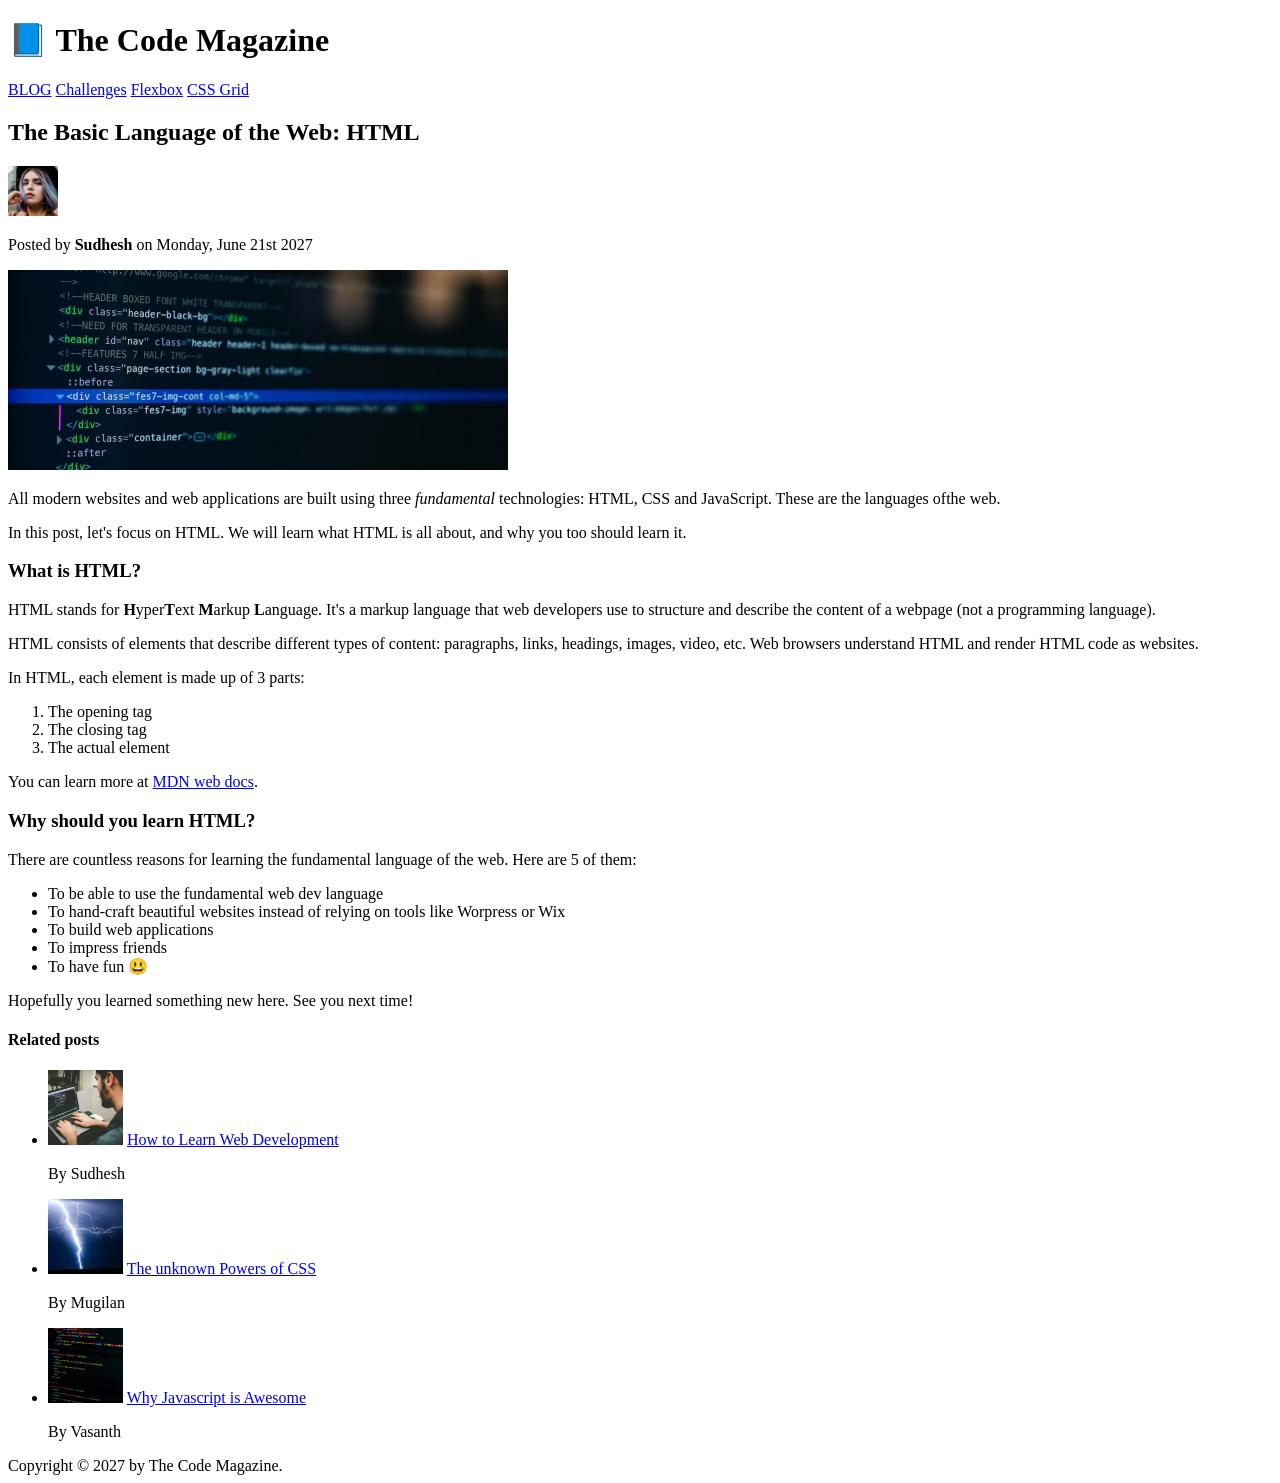
<file: final/02-HTML-Fundamentals/index.html>
<!DOCTYPE html>
<html lang="en">

<head>
    <meta charset="UTF-8" />
    <title>The Basic Language of the Web: HTML</title>
</head>

<body>
    <header>
        <h1>📘 The Code Magazine</h1>

        <nav>
            <a href="blog.html">BLOG</a>
            <a href="#">Challenges</a>
            <a href="#">Flexbox</a>
            <a href="#">CSS Grid</a>
        </nav>
    </header>

    <article>
        <header>
            <h2>The Basic Language of the Web: HTML</h2>

            <img src="img/laura-jones.jpg" alt="Headshot of John" width="50" height="50" />

            <p>Posted by <strong>Sudhesh</strong> on Monday, June 21st 2027</p>

            <img src="img/post-img.jpg" alt="HTML code on a screen" width="500" height="200">
        </header>
        <p>All modern websites and web applications are built using three <em>fundamental</em> technologies: HTML, CSS
            and
            JavaScript. These
            are the languages ofthe web.</p>
        <p>In this post, let's focus on HTML. We will learn what HTML is all about, and why you too should learn it.</p>

        <h3>What is HTML?</h3>

        <p>
            HTML stands for <strong>H</strong>yper<strong>T</strong>ext <strong>M</strong>arkup
            <strong>L</strong>anguage.
            It's a markup language that web developers use to structure and
            describe the
            content of a webpage (not a programming language).
        </p>
        <p>
            HTML consists of elements that describe different types of content: paragraphs, links, headings, images,
            video,
            etc. Web
            browsers understand HTML and render HTML code as websites.
        </p>
        <p>In HTML, each element is made up of 3 parts:</p>
        <ol>
            <li>The opening tag</li>
            <li>The closing tag</li>
            <li>The actual element</li>
        </ol>

        <p>You can learn more at <a href="https://developer.mozilla.org/en-US/docs/Web/HTML" target="_blank">MDN web
                docs</a>.</p>

        <h3>Why should you learn HTML?</h3>
        <p>There are countless reasons for learning the fundamental language of the web. Here are 5 of them:</p>

        <ul>
            <li>To be able to use the fundamental web dev language</li>
            <li>To hand-craft beautiful websites instead of relying on tools like Worpress or Wix</li>
            <li>To build web applications</li>
            <li>To impress friends</li>
            <li>To have fun 😃</li>
        </ul>

        <p>Hopefully you learned something new here. See you next time!</p>
    </article>

    <aside>
        <h4>Related posts</h4>

        <ul>
            <li>
                <img src="img/related-1.jpg" alt="Person Programming" width="75" height="75">
                <a href="#">How to Learn Web Development</a>
                <p>By Sudhesh</p>
            </li>
            <li>
                <img src="img/related-2.jpg" alt="Lightning" width="75" height="75">
                <a href="#">The unknown Powers of CSS</a>
                <p>By Mugilan</p>
            </li>
            <li>
                <img src="img/related-3.jpg" alt="Javascript code on a Screen" width="75" height="75">
                <a href="#">Why Javascript is Awesome</a>
                <p>By Vasanth</p>
            </li>
        </ul>
    </aside>

    <footer>
        Copyright &copy; 2027 by The Code Magazine.
    </footer>

</body>

</html>
</file>
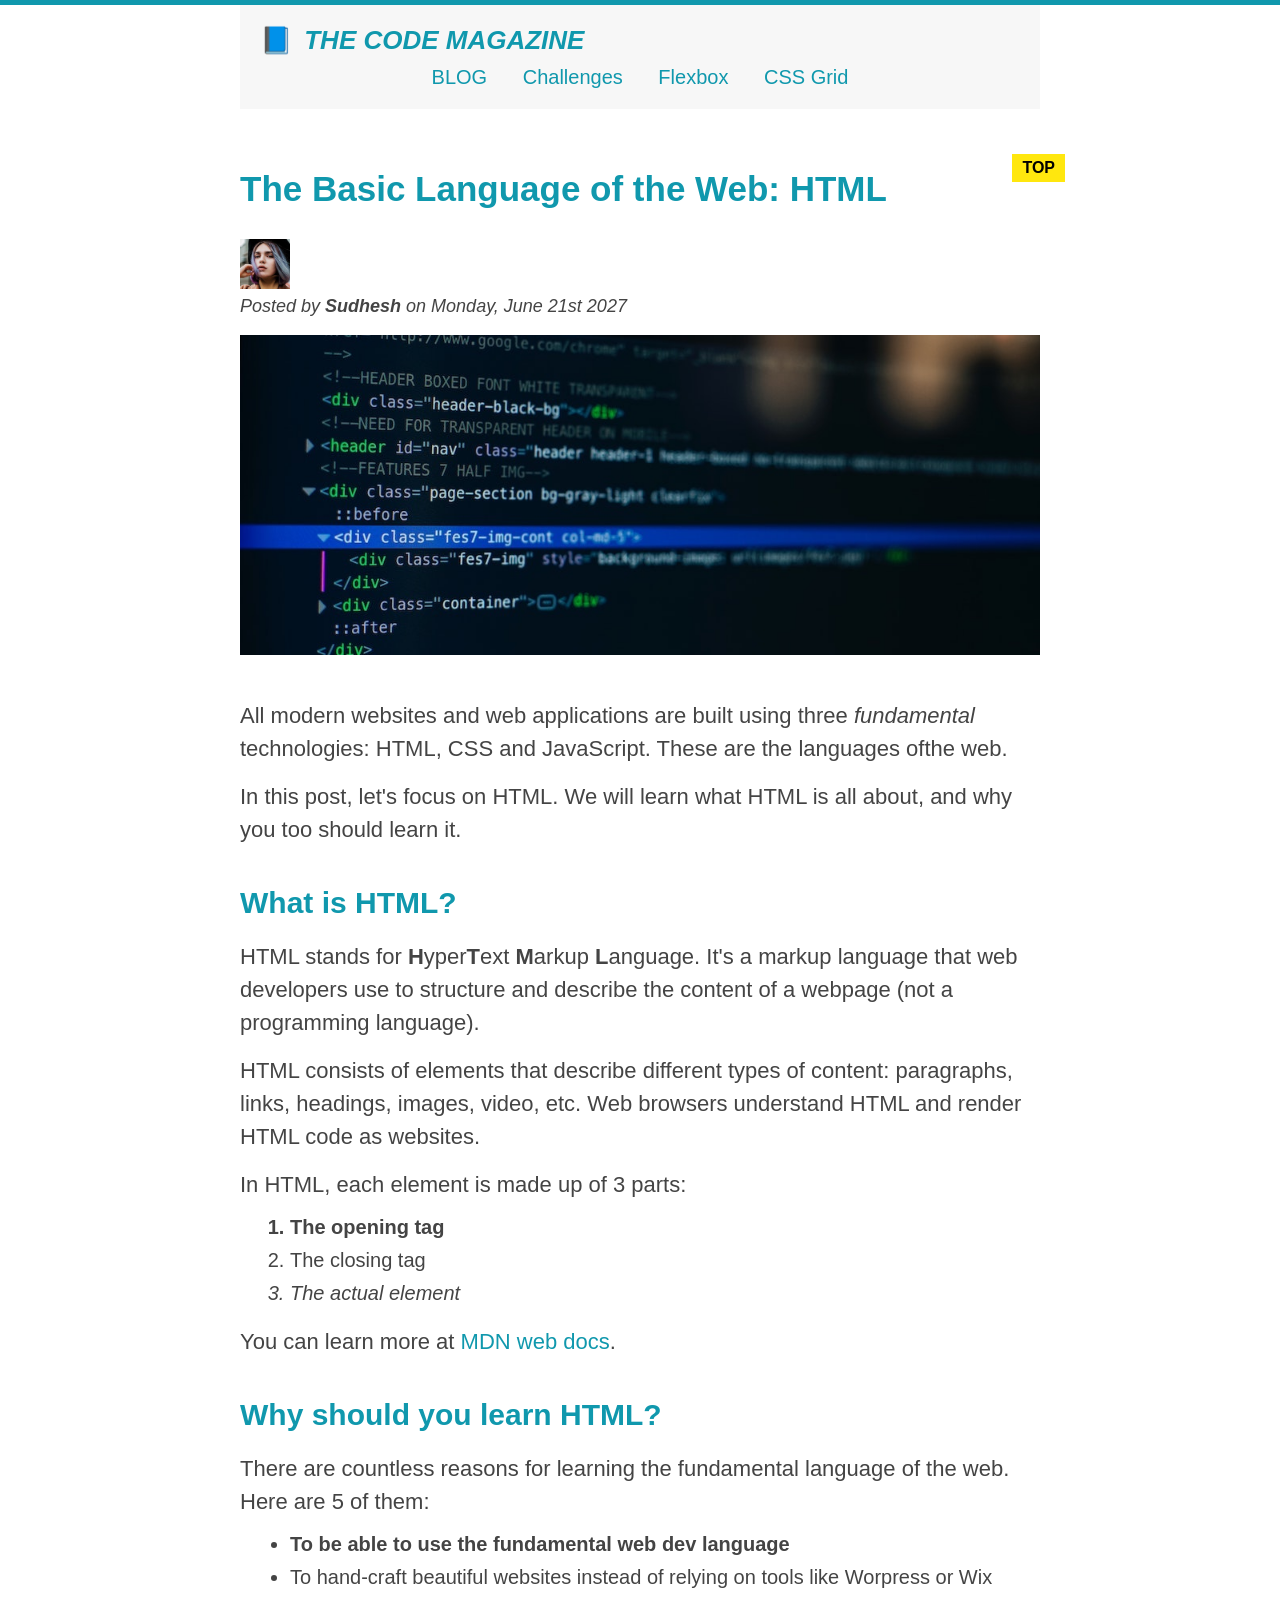
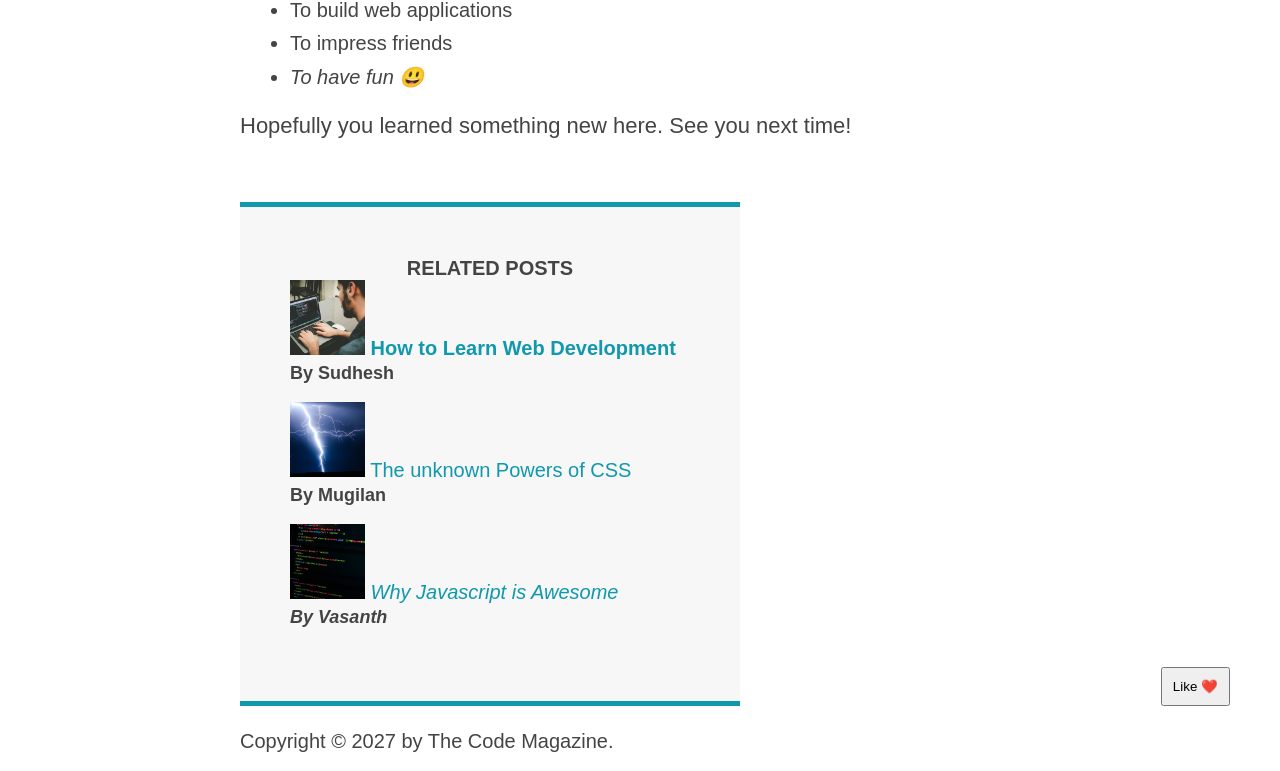
<file: final/03-CSS-Fundamentals/index.html>
<!DOCTYPE html>
<html lang="en">
  <head>
    <meta charset="UTF-8" />
    <title>The Basic Language of the Web: HTML</title>
    <link rel="stylesheet" href="style.css" />
  </head>

  <body>
    <div class="container">
      <header class="main-header">
        <h1>📘 The Code Magazine</h1>
        <nav>
          <a href="blog.html">BLOG</a>
          <a href="#">Challenges</a>
          <a href="#">Flexbox</a>
          <a href="#">CSS Grid</a>
        </nav>
      </header>

      <article>
        <header class="post-header">
          <h2>The Basic Language of the Web: HTML</h2>

          <img
            src="img/laura-jones.jpg"
            alt="Headshot of John"
            width="50"
            height="50"
          />

          <p id="author">
            Posted by <strong>Sudhesh</strong> on Monday, June 21st 2027
          </p>

          <img
            src="img/post-img.jpg"
            alt="HTML code on a screen"
            width="500"
            height="200"
            class="post-image"
          />
          <button>Like ❤️</button>
        </header>

        <p>
          All modern websites and web applications are built using three
          <em>fundamental</em> technologies: HTML, CSS and JavaScript. These are
          the languages ofthe web.
        </p>
        <p>
          In this post, let's focus on HTML. We will learn what HTML is all
          about, and why you too should learn it.
        </p>

        <h3>What is HTML?</h3>
        <p>
          HTML stands for <strong>H</strong>yper<strong>T</strong>ext
          <strong>M</strong>arkup <strong>L</strong>anguage. It's a markup
          language that web developers use to structure and describe the content
          of a webpage (not a programming language).
        </p>
        <p>
          HTML consists of elements that describe different types of content:
          paragraphs, links, headings, images, video, etc. Web browsers
          understand HTML and render HTML code as websites.
        </p>
        <p>In HTML, each element is made up of 3 parts:</p>
        <ol>
          <li>The opening tag</li>
          <li>The closing tag</li>
          <li>The actual element</li>
        </ol>
        <p>
          You can learn more at
          <a
            href="https://developer.mozilla.org/en-US/docs/Web/HTML"
            target="_blank"
            >MDN web docs</a
          >.
        </p>

        <h3>Why should you learn HTML?</h3>
        <p>
          There are countless reasons for learning the fundamental language of
          the web. Here are 5 of them:
        </p>

        <ul>
          <li>To be able to use the fundamental web dev language</li>
          <li>
            To hand-craft beautiful websites instead of relying on tools like
            Worpress or Wix
          </li>
          <li>To build web applications</li>
          <li>To impress friends</li>
          <li>To have fun 😃</li>
        </ul>

        <p>Hopefully you learned something new here. See you next time!</p>
      </article>

      <aside>
        <h4>Related posts</h4>
        <ul class="related">
          <li>
            <img
              src="img/related-1.jpg"
              alt="Person Programming"
              width="75"
              height="75"
            />
            <a href="#">How to Learn Web Development</a>
            <p class="related-author">By Sudhesh</p>
          </li>
          <li>
            <img
              src="img/related-2.jpg"
              alt="Lightning"
              width="75"
              height="75"
            />
            <a href="#">The unknown Powers of CSS</a>
            <p class="related-author">By Mugilan</p>
          </li>
          <li>
            <img
              src="img/related-3.jpg"
              alt="Javascript code on a Screen"
              width="75"
              height="75"
            />
            <a href="#">Why Javascript is Awesome</a>
            <p class="related-author">By Vasanth</p>
          </li>
        </ul>
      </aside>

      <footer>
        <p id="copyright" class="copyright text">
          Copyright &copy; 2027 by The Code Magazine.
        </p>
      </footer>
    </div>
  </body>
</html>
</file>
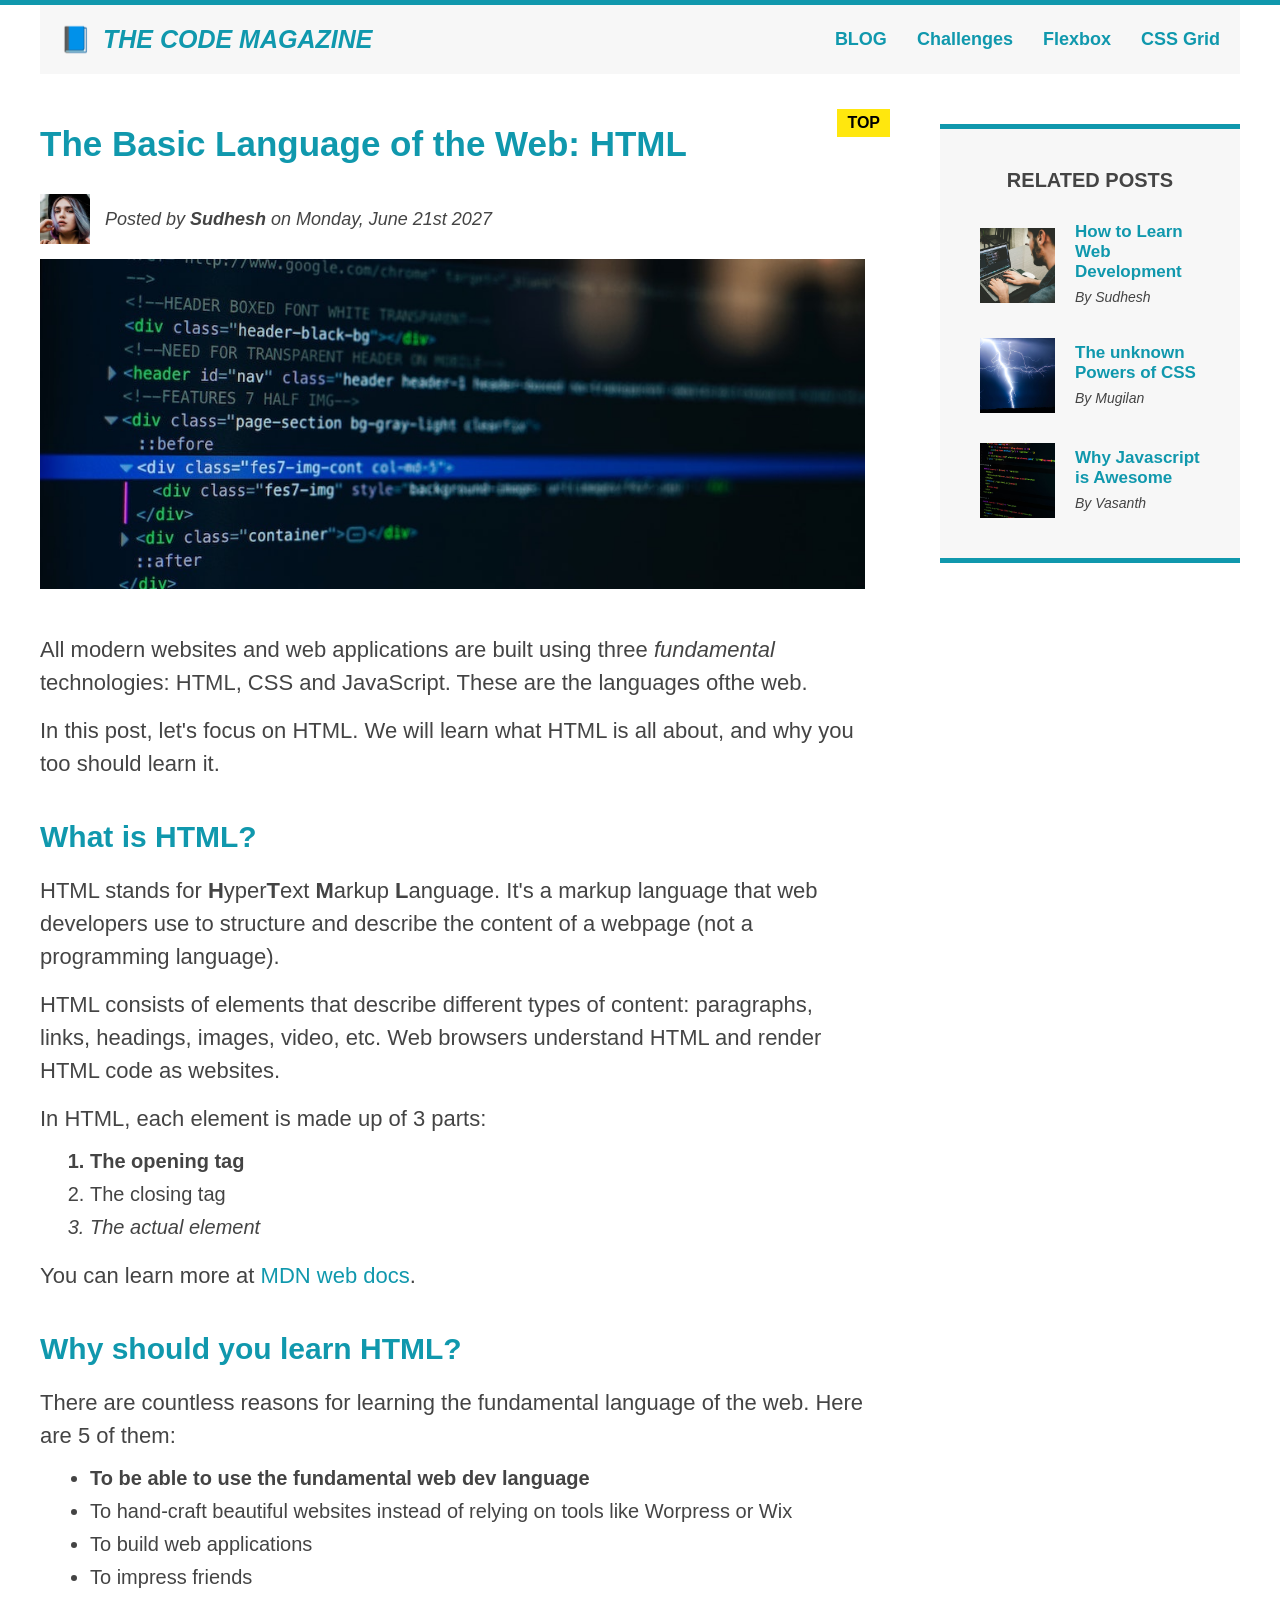
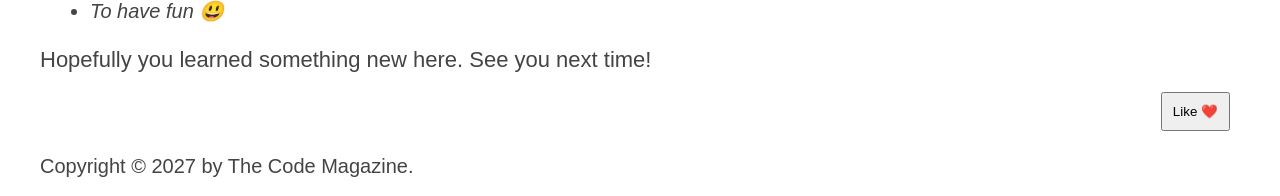
<file: final/04-CSS-Layouts/index.html>
<!DOCTYPE html>
<html lang="en">

<head>
  <meta charset="UTF-8" />
  <title>[TEST] The Basic Language of the Web: HTML</title>
  <link rel="stylesheet" href="style.css" />
</head>

<body>
  <div class="container">
    <header class="main-header clearfix">
      <h1>📘 The Code Magazine</h1>
      <nav>
        <a href="blog.html">BLOG</a>
        <a href="#">Challenges</a>
        <a href="flexbox.html">Flexbox</a>
        <a href="css-grid.html">CSS Grid</a>
      </nav>
      <!-- <div class="clear"></div> -->
    </header>
    <div class="row">
      <article>
        <header class="post-header">
          <h2>The Basic Language of the Web: HTML</h2>
          <div class="author-box">
            <img src="img/laura-jones.jpg" alt="Headshot of John" width="50" height="50" class="author-img" />
            <p id="author" class="author">
              Posted by <strong>Sudhesh</strong> on Monday, June 21st 2027
            </p>
          </div>
          <img src="img/post-img.jpg" alt="HTML code on a screen" width="500" height="200" class="post-image" />
          <button>Like ❤️</button>
        </header>

        <p>
          All modern websites and web applications are built using three
          <em>fundamental</em> technologies: HTML, CSS and JavaScript. These are
          the languages ofthe web.
        </p>
        <p>
          In this post, let's focus on HTML. We will learn what HTML is all
          about, and why you too should learn it.
        </p>

        <h3>What is HTML?</h3>
        <p>
          HTML stands for <strong>H</strong>yper<strong>T</strong>ext
          <strong>M</strong>arkup <strong>L</strong>anguage. It's a markup
          language that web developers use to structure and describe the content
          of a webpage (not a programming language).
        </p>
        <p>
          HTML consists of elements that describe different types of content:
          paragraphs, links, headings, images, video, etc. Web browsers
          understand HTML and render HTML code as websites.
        </p>
        <p>In HTML, each element is made up of 3 parts:</p>
        <ol>
          <li>The opening tag</li>
          <li>The closing tag</li>
          <li>The actual element</li>
        </ol>
        <p>
          You can learn more at
          <a href="https://developer.mozilla.org/en-US/docs/Web/HTML" target="_blank">MDN web docs</a>.
        </p>

        <h3>Why should you learn HTML?</h3>
        <p>
          There are countless reasons for learning the fundamental language of
          the web. Here are 5 of them:
        </p>

        <ul>
          <li>To be able to use the fundamental web dev language</li>
          <li>
            To hand-craft beautiful websites instead of relying on tools like
            Worpress or Wix
          </li>
          <li>To build web applications</li>
          <li>To impress friends</li>
          <li>To have fun 😃</li>
        </ul>

        <p>Hopefully you learned something new here. See you next time!</p>
      </article>

      <aside>
        <h4>Related posts</h4>
        <ul class="related">
          <li class="related-post">
            <img src="img/related-1.jpg" alt="Person Programming" width="75" height="75" />
            <div>
              <a href="#" class="related-link">How to Learn Web Development</a>
              <p class="related-author">By Sudhesh</p>
            </div>
          </li>
          <li class="related-post">
            <img src="img/related-2.jpg" alt="Lightning" width="75" height="75" />
            <div>
              <a href="#" class="related-link">The unknown Powers of CSS</a>
              <p class="related-author">By Mugilan</p>
            </div>
          </li>
          <li class="related-post">
            <img src="img/related-3.jpg" alt="Javascript code on a Screen" width="75" height="75" />
            <div>
              <a href="#" class="related-link">Why Javascript is Awesome</a>
              <p class="related-author">By Vasanth</p>
            </div>
          </li>
        </ul>
      </aside>
    </div>
    <footer>
      <p id="copyright" class="copyright text">
        Copyright &copy; 2027 by The Code Magazine.
      </p>
    </footer>
  </div>
</body>

</html>
</file>
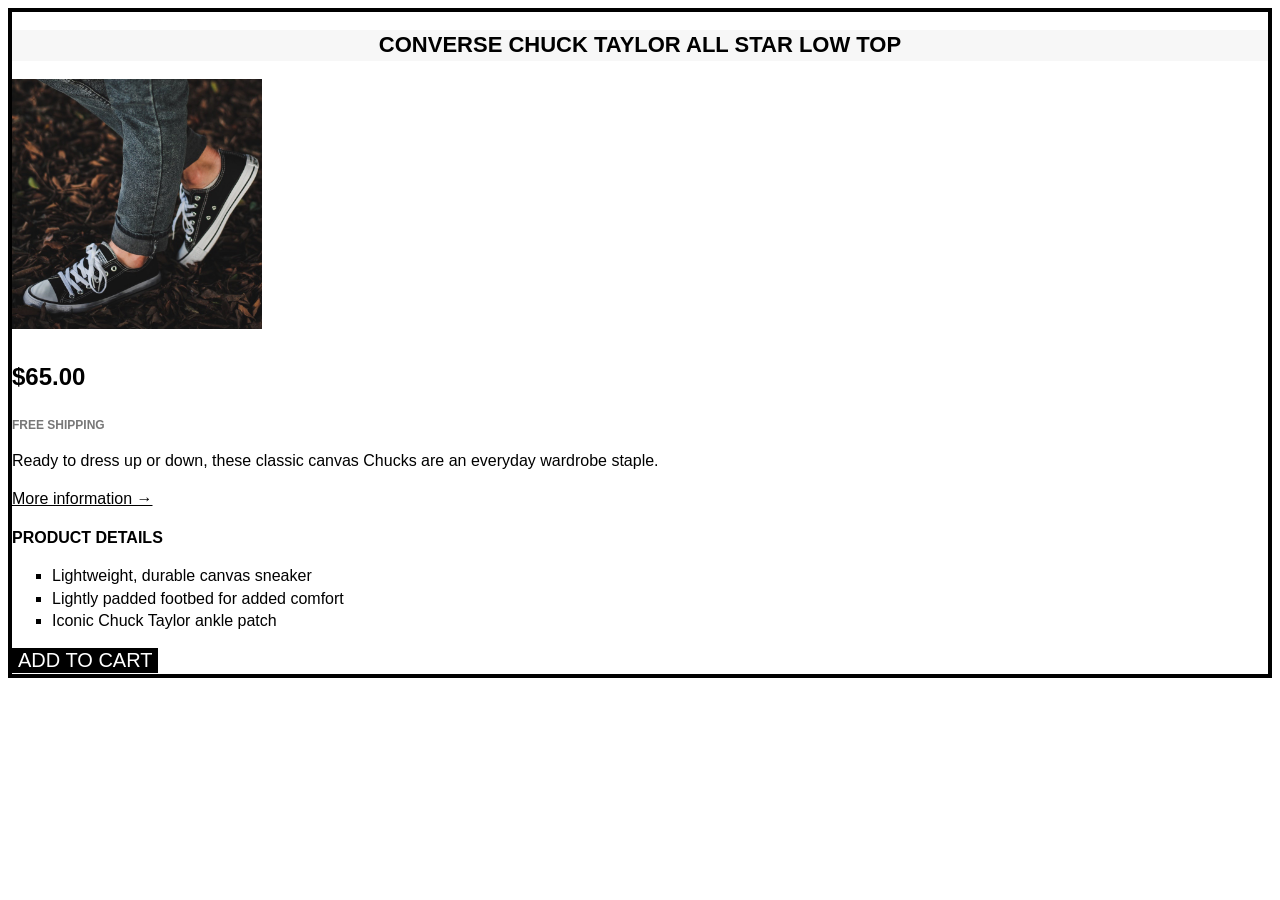
<file: final/03-CSS-Fundamentals/Challenges/#C1/index.html>
<!DOCTYPE html>
<html lang="en">
  <head>
    <meta charset="UTF-8" />
    <meta name="viewport" content="width=device-width, initial-scale=1.0" />
    <title>Section 3 – Challenge #1</title>
    <link rel="stylesheet" href="style.css" />
  </head>

  <body>
    <article class="product">
      <h2 class="product-title">Converse Chuck Taylor All Star Low Top</h2>
      <img
        src="../../img/challenges.jpg"
        alt="Chuck Taylor All Star Shoe"
        height="250"
        width="250"
      />

      <p class="price"><strong>$65.00</strong></p>
      <p class="shipping">Free shipping</p>
      <p>
        Ready to dress up or down, these classic canvas Chucks are an everyday
        wardrobe staple.
      </p>

      <a href="#" class="more-info">More information &rarr;</a>

      <h3 class="details-title">Product details</h3>
      <ul class="details-list">
        <li>Lightweight, durable canvas sneaker</li>
        <li>Lightly padded footbed for added comfort</li>
        <li>Iconic Chuck Taylor ankle patch</li>
      </ul>

      <button class="add-cart">Add to cart</button>
    </article>
  </body>
</html>
</file>
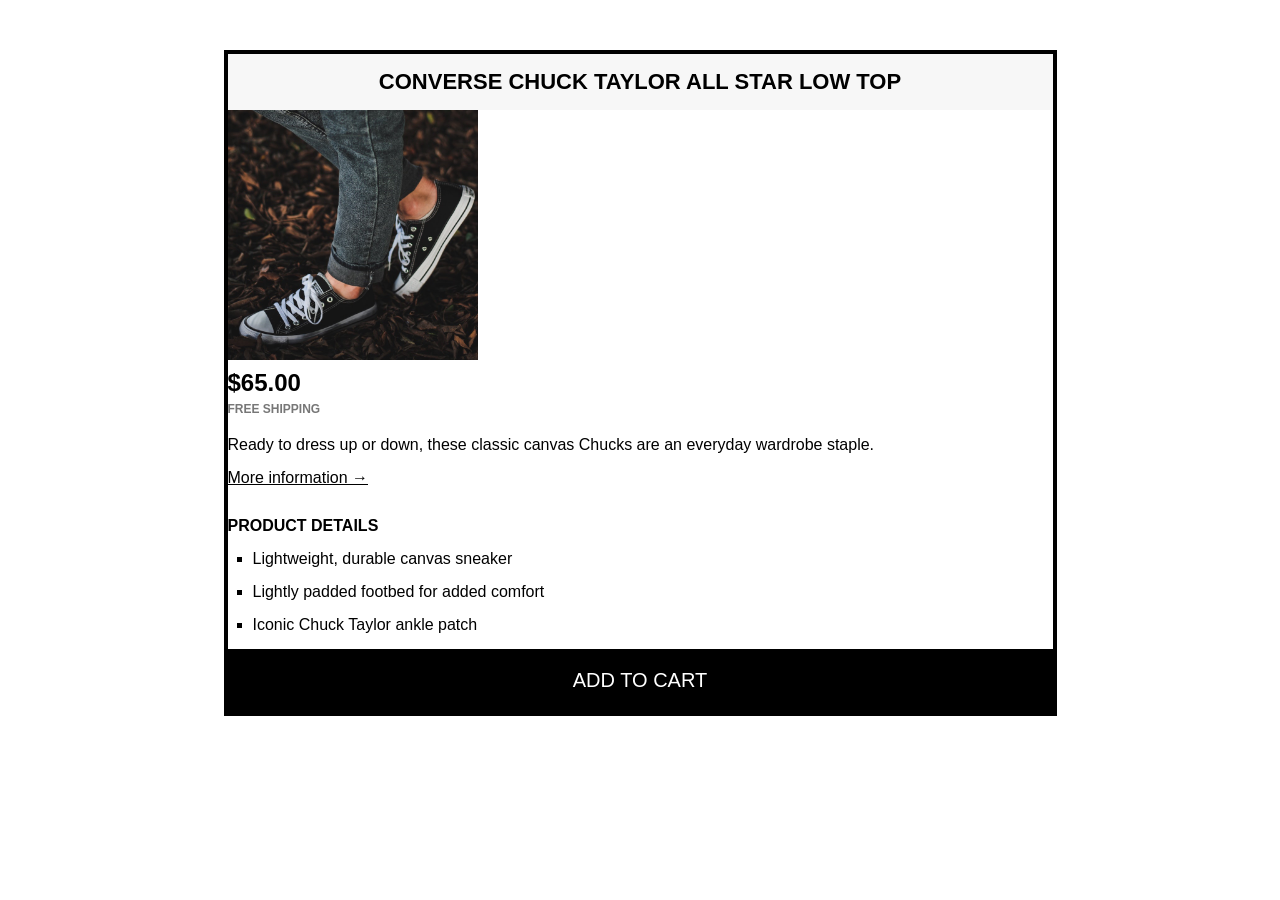
<file: final/03-CSS-Fundamentals/Challenges/#C2/index.html>
<!DOCTYPE html>
<html lang="en">
  <head>
    <meta charset="UTF-8" />
    <meta name="viewport" content="width=device-width, initial-scale=1.0" />
    <title>Section 3 – Challenge #2</title>
    <link rel="stylesheet" href="style.css" />
  </head>

  <body>
    <article class="product">
      <h2 class="product-title">Converse Chuck Taylor All Star Low Top</h2>
      <img
        src="../../img/challenges.jpg"
        alt="Chuck Taylor All Star Shoe"
        height="250"
        width="250"
      />

      <p class="price"><strong>$65.00</strong></p>
      <p class="shipping">Free shipping</p>
      <p>
        Ready to dress up or down, these classic canvas Chucks are an everyday
        wardrobe staple.
      </p>

      <a href="#" class="more-info">More information &rarr;</a>

      <h3 class="details-title">Product details</h3>
      <ul class="details-list">
        <li>Lightweight, durable canvas sneaker</li>
        <li>Lightly padded footbed for added comfort</li>
        <li>Iconic Chuck Taylor ankle patch</li>
      </ul>

      <button class="add-cart">Add to cart</button>
    </article>
  </body>
</html>
</file>
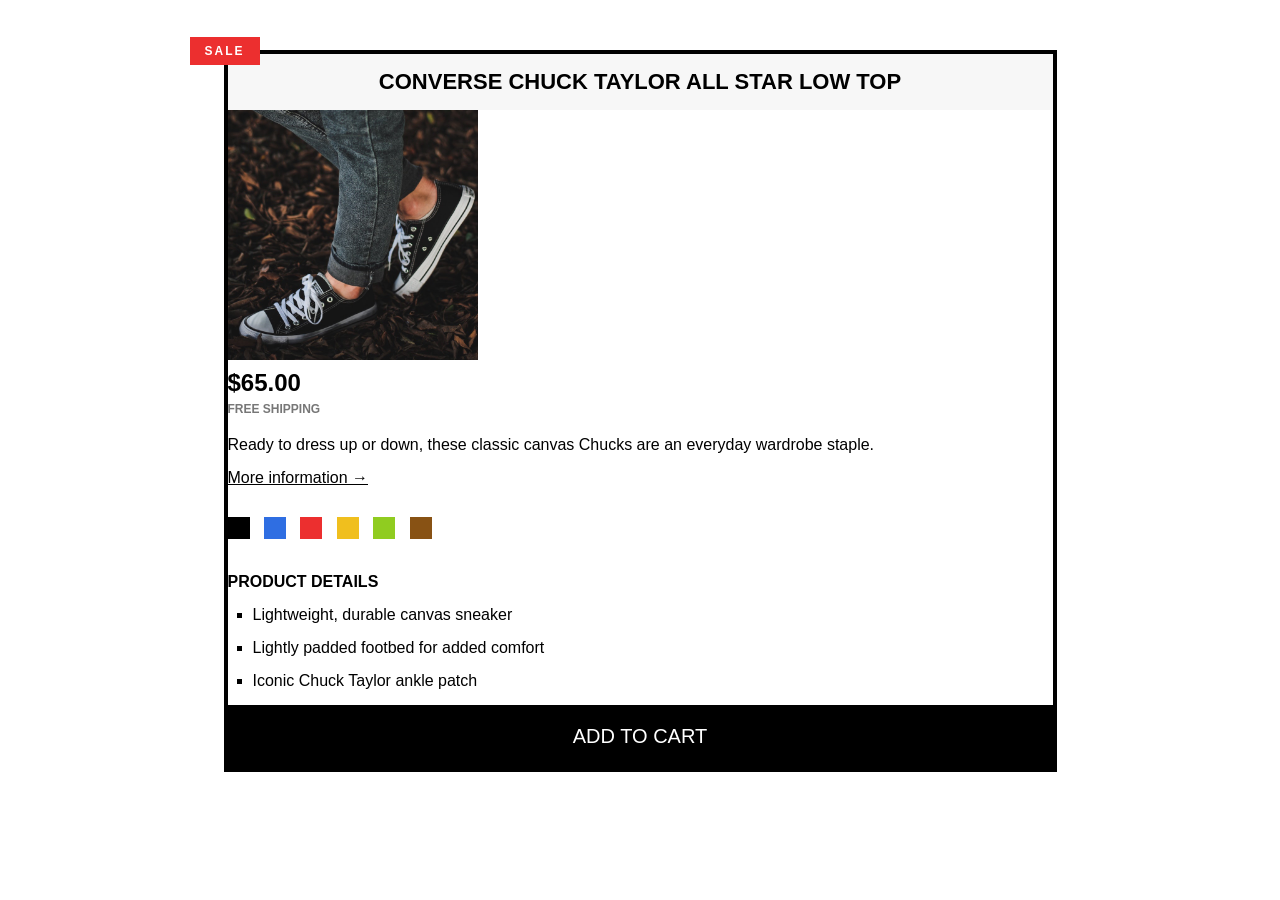
<file: final/03-CSS-Fundamentals/Challenges/#C3/index.html>
<!DOCTYPE html>
<html lang="en">
  <head>
    <meta charset="UTF-8" />
    <meta name="viewport" content="width=device-width, initial-scale=1.0" />
    <title>Section 3 – Challenge #3</title>
    <link rel="stylesheet" href="style.css" />
  </head>

  <body>
    <article class="product">
      <h2 class="product-title">Converse Chuck Taylor All Star Low Top</h2>
      <img
        src="../../img/challenges.jpg"
        alt="Chuck Taylor All Star Shoe"
        height="250"
        width="250"
      />

      <p class="price"><strong>$65.00</strong></p>
      <p class="shipping">Free shipping</p>
      <p class="sale">Sale</p>
      <p>
        Ready to dress up or down, these classic canvas Chucks are an everyday
        wardrobe staple.
      </p>

      <a href="#" class="more-info">More information &rarr;</a>

      <div class="colors">
        <div class="color black"></div>
        <div class="color blue"></div>
        <div class="color red"></div>
        <div class="color yellow"></div>
        <div class="color green"></div>
        <div class="color brown"></div>
      </div>

      <h3 class="details-title">Product details</h3>
      <ul class="details-list">
        <li>Lightweight, durable canvas sneaker</li>
        <li>Lightly padded footbed for added comfort</li>
        <li>Iconic Chuck Taylor ankle patch</li>
      </ul>

      <button class="add-cart">Add to cart</button>
    </article>
  </body>
</html>
</file>
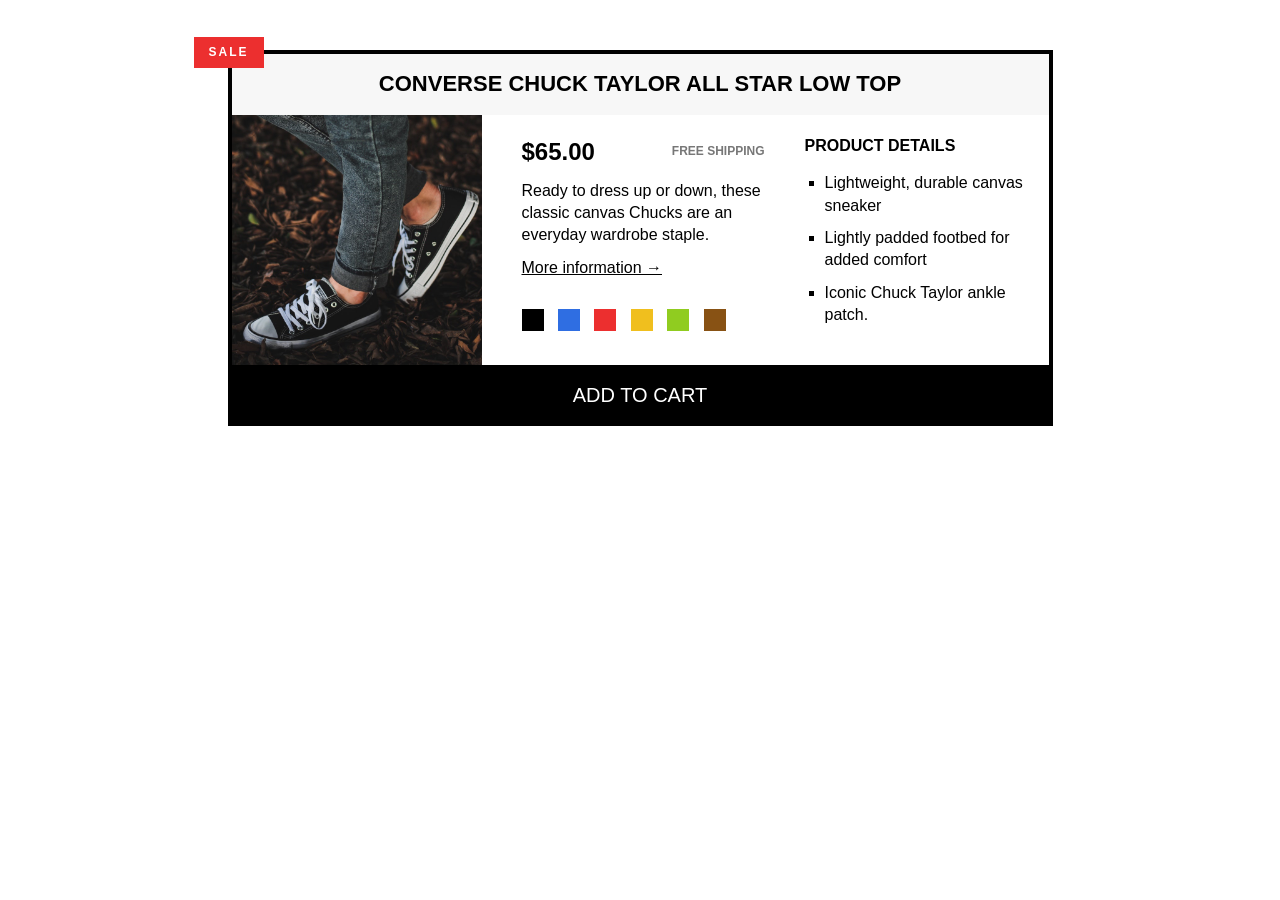
<file: final/03-CSS-Layouts/Challenges/#C1/index.html>
<!DOCTYPE html>
<html lang="en">

<head>
  <meta charset="UTF-8" />
  <meta name="viewport" content="width=device-width, initial-scale=1.0" />
  <title>Section 4 – Challenge #1</title>
  <link rel="stylesheet" href="style.css" />
</head>

<body>
  <article class="product">
    <h2 class="product-title">Converse Chuck Taylor All Star Low Top</h2>
    <div class="container clearfix">
      <img src="../../../03-CSS-Fundamentals/img/challenges.jpg" alt="Chuck Taylor All Star Shoe" height="250"
        width="250" class="product-img" />
      <div class="product-info">
        <p class="price"><strong>$65.00</strong></p>
        <p class="shipping">Free shipping</p>
        <p class="sale">Sale</p>

        <p class="product-description">
          Ready to dress up or down, these classic canvas Chucks are an everyday
          wardrobe staple.
        </p>
        <a href="https://converse.com" target="_blank" class="more-info">More information &rarr;</a>

        <div class="colors">
          <div class="color"></div>
          <div class="color color-blue"></div>
          <div class="color color-red"></div>
          <div class="color color-yellow"></div>
          <div class="color color-green"></div>
          <div class="color color-brown"></div>
        </div>
      </div>

      <div class="product-details">
        <h3 class="details-title">Product details</h3>
        <ul class="details-list">
          <li>Lightweight, durable canvas sneaker</li>
          <li>Lightly padded footbed for added comfort</li>
          <li>Iconic Chuck Taylor ankle patch.</li>
        </ul>
      </div>
    </div>
    <button class="add-cart">Add to cart</button>
  </article>
</body>

</html>
</file>
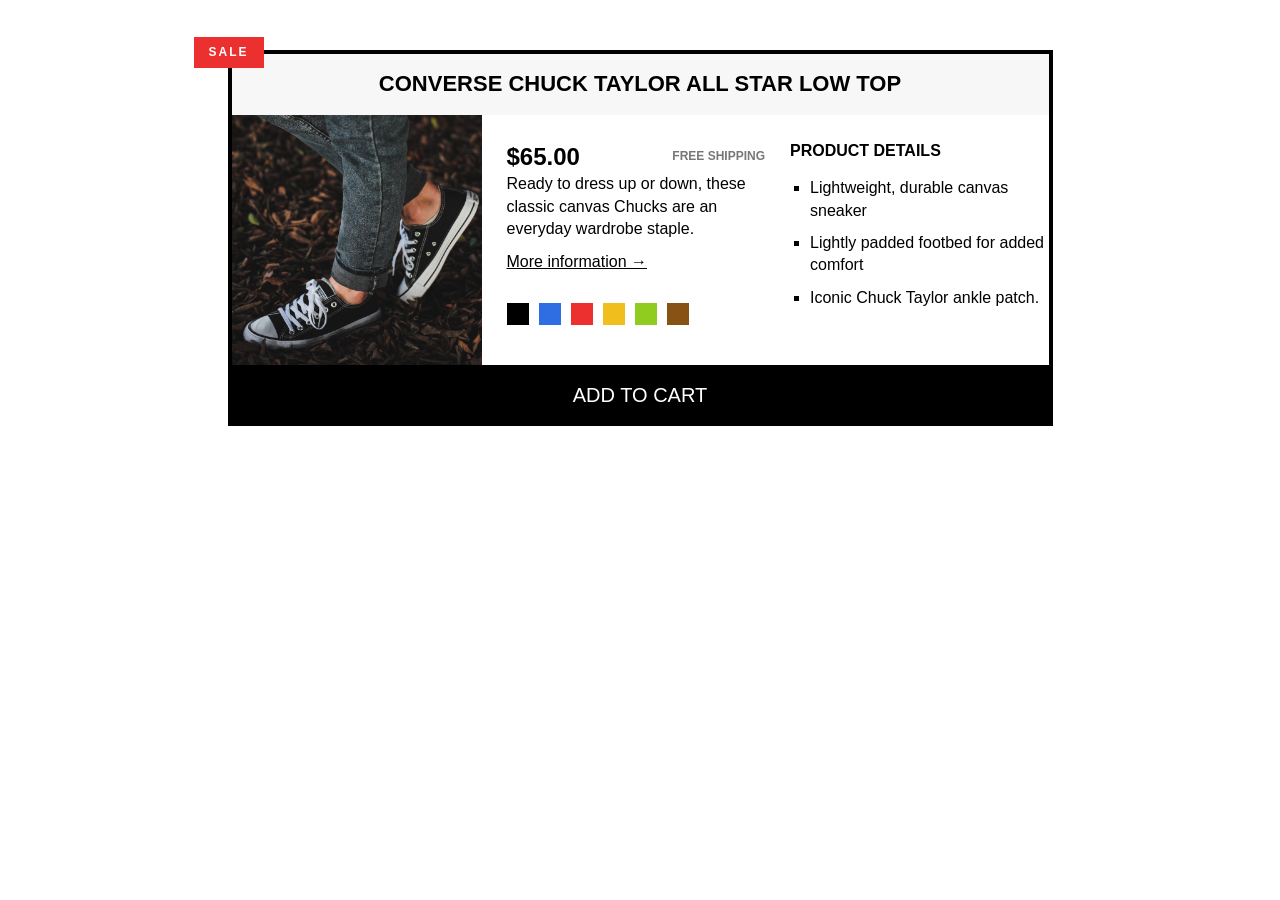
<file: final/04-CSS-Layouts/Challenges/#C2/index.html>
<!DOCTYPE html>
<html lang="en">

<head>
  <meta charset="UTF-8" />
  <meta name="viewport" content="width=device-width, initial-scale=1.0" />
  <title>Section 4 – Challenge #2</title>
  <link rel="stylesheet" href="style.css" />
</head>

<body>
  <article class="product">
    <h2 class="product-title">Converse Chuck Taylor All Star Low Top</h2>
    <div class="container">
      <img src="../../../03-CSS-Fundamentals/img/challenges.jpg" alt="Chuck Taylor All Star Shoe" height="250"
        width="250" class="product-img" />

      <div class="product-info">
        <div class="product-price">
          <p class="price"><strong>$65.00</strong></p>
          <p class="shipping">Free shipping</p>
        </div>
        <p class="sale">Sale</p>

        <p class="product-description">
          Ready to dress up or down, these classic canvas Chucks are an everyday
          wardrobe staple.
        </p>
        <a href="https://converse.com" target="_blank" class="more-info">More information &rarr;</a>

        <div class="colors product-colors">
          <div class="color"></div>
          <div class="color color-blue"></div>
          <div class="color color-red"></div>
          <div class="color color-yellow"></div>
          <div class="color color-green"></div>
          <div class="color color-brown"></div>
        </div>
      </div>

      <div class="product-details">
        <h3 class="details-title">Product details</h3>
        <ul class="details-list">
          <li>Lightweight, durable canvas sneaker</li>
          <li>Lightly padded footbed for added comfort</li>
          <li>Iconic Chuck Taylor ankle patch.</li>
        </ul>
      </div>
    </div>
    <button class="add-cart">Add to cart</button>
  </article>
</body>

</html>
</file>
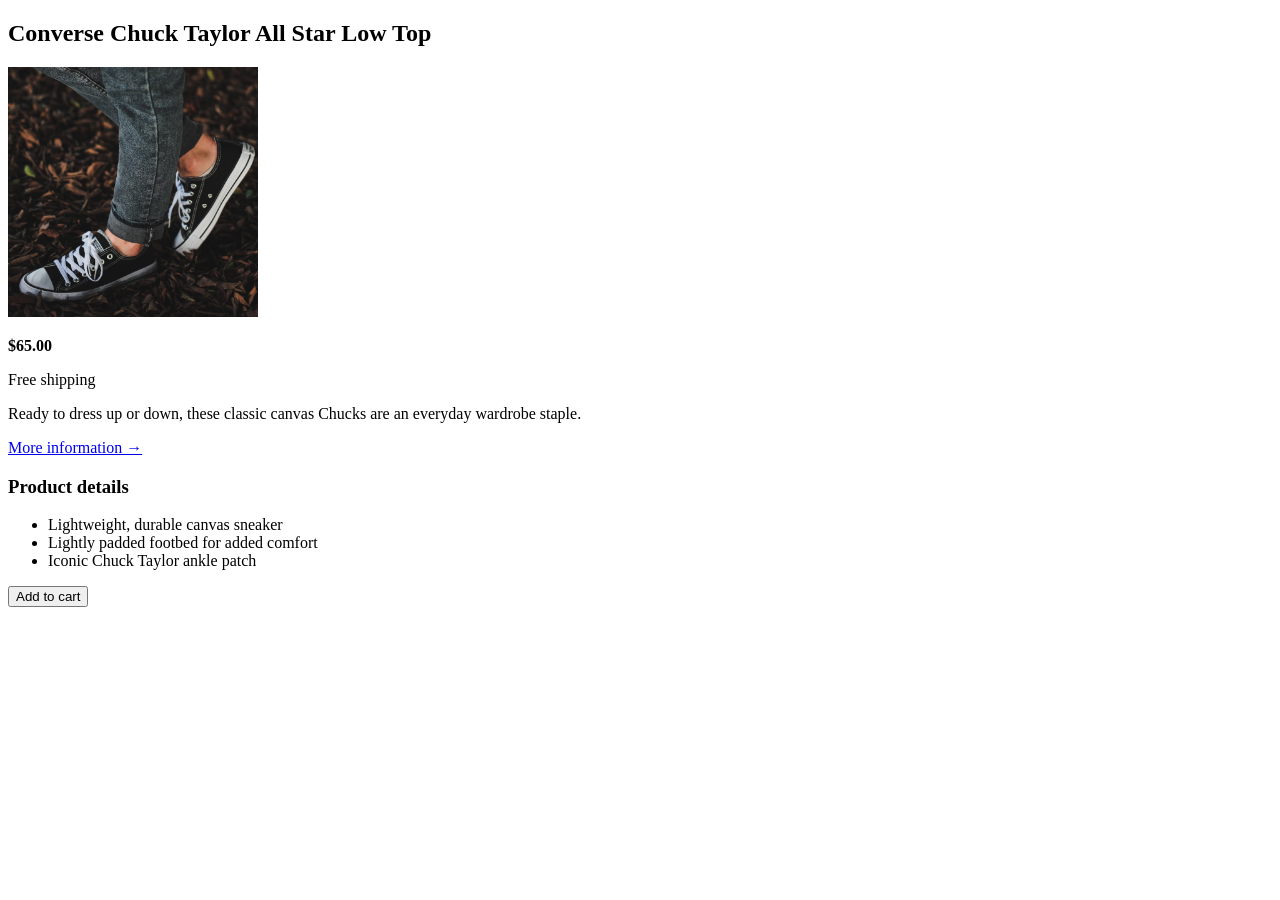
<file: final/02-HTML-Fundamentals/challenge2.html>
<!DOCTYPE html>
<html lang="en">

<head>
  <meta charset="UTF-8">
  <meta name="viewport" content="width=device-width, initial-scale=1.0">
  <title>Challenge #2</title>
</head>

<body>
  <article>
    <h2>Converse Chuck Taylor All Star Low Top</h2>
    <img src="./img/challenges.jpg" alt="Chuck Taylor All Star Shoe" height="250" width="250" />

    <p><strong>$65.00</strong></p>
    <p>Free shipping</p>
    <p>Ready to dress up or down, these classic canvas Chucks are an everyday wardrobe staple.</p>

    <a href="#">More information &rarr;</a>

    <h3>Product details</h3>
    <ul>
      <li>Lightweight, durable canvas sneaker</li>
      <li>Lightly padded footbed for added comfort</li>
      <li>Iconic Chuck Taylor ankle patch</li>
    </ul>

    <button>Add to cart</button>
  </article>
</body>

</html>
</file>
<file: final/03-CSS-Fundamentals/style.css>
* {
  margin: 0;
  padding: 0;
}

body {
  color: #444;
  font-size: 16px;
  font-family: sans-serif;
  border-Top: 5px solid #1098ad;
  position: relative;
}

.container {
  width: 800px;
  /* margin-left: auto;
  margin-right: auto; */
  margin: 0 auto;

}

.main-header {
  background-color: #f7f7f7;
  padding: 20px;
  margin-bottom: 60px;
  /* height: 80px; */

}

nav {
  font-size: 20px;
  text-align: center;
}

nav a:link {
  /* background-color: orange;
  display: block;
  margin: 20px;
  padding: 15px;  */
  display: inline-block;
  margin-right: 30px;
  margin-top: 10px;
}

nav a:link:last-child {
  margin-right: 0;
}

article {
  margin-bottom: 60px;
}

.post-image {
  /* width: 800px; */
  width: 100%;
  height: auto;

}

aside {
  background-color: #f7f7f7;
  border-top: 5px solid #1098ad;
  border-bottom: 5px solid #1098ad;
  /* padding-top: 50px;
  padding-bottom: 50px; */
  padding: 50px 0;
  width: 500px;
}

h1,
h2,
h3 {
  color: #1098ad;
}

h1 {
  font-size: 26px;
  text-transform: uppercase;
  font-style: italic;
}

h1::first-letter {
  font-style: normal;
  margin-right: 5px;
}

h2 {
  font-size: 35px;
  margin-bottom: 30px;
  position: relative;
}

/* h2::first-letter {
  font-size: 80px;
  position: relative;
} */

h2::after {
  content: 'TOP';
  background-color: #ffe70e;
  font-weight: bold;
  display: inline-block;
  padding: 5px 10px;
  position: absolute;
  top: -15px;
  right: -25px;
  color: #000000;
  font-size: 16px;
}

.post-header {
  margin-bottom: 40px;
}

h3 {
  font-size: 30px;
  margin-bottom: 20px;
  margin-top: 40px;
}

h4 {
  font-size: 20px;
  text-transform: uppercase;
  text-align: center;
}

p {
  font-size: 22px;
  line-height: 1.5;
  margin-bottom: 15px;
}

/* h3+p::first-line {
  color: red;
} */

ul,
ol {
  margin-left: 50px;
  margin-bottom: 20px;
}

li {
  font-size: 20px;
  font-family: sans-serif;
  margin-bottom: 10px;
}

li:last-child {
  margin-bottom: 0;
}

#author {
  font-style: italic;
}

article header p {
  font-style: italic;
}

#author {
  font-style: italic;
  font-size: 18px;
}

.related-author {
  font-size: 18px;
  font-weight: bold;
}

.related {
  list-style: none;
}

li:first-child {
  font-weight: bold;
}

li:last-child {
  font-style: italic;
}


a:link {
  color: #1098ad;
  text-decoration: none;
}

a:visited {
  color: #1098ad;
}

a:hover {
  color: orangered;
  font-weight: bold;
  text-decoration: underline solid orangered;
}

#copyright {
  font-size: 20px;
  margin-top: 20px;
}

button {
  padding: 10px;
  cursor: pointer;
  position: absolute;
  bottom: 50px;
  right: 50px;
}
</file>
<file: final/04-CSS-Layouts/style.css>
* {
  margin: 0;
  padding: 0;
  box-sizing: border-box;
}

body {
  color: #444;
  font-size: 16px;
  font-family: sans-serif;
  border-Top: 5px solid #1098ad;
  position: relative;
}

.container {
  width: 1200px;
  margin: 0 auto;
}

.main-header {
  background-color: #f7f7f7;
  padding: 20px;
  margin-bottom: 50px;
}

nav {
  font-size: 18px;
  /* text-align: center; */
  font-weight: 700;
}

nav a:link {
  /* background-color: orange;
  display: block;
  margin: 20px;
  padding: 15px;  */
  display: inline-block;
  margin-right: 25px;
  /* margin-top: 10px; */
}

nav a:link:last-child {
  margin-right: 0;
}

article {
  margin-bottom: 60px;
}

.post-image {
  /* width: 800px; */
  width: 100%;
  height: auto;

}

aside {
  background-color: #f7f7f7;
  border-top: 5px solid #1098ad;
  border-bottom: 5px solid #1098ad;
  padding: 40px;
}

h1,
h2,
h3 {
  color: #1098ad;
}

h1 {
  font-size: 25px;
  text-transform: uppercase;
  font-style: italic;
}

h1::first-letter {
  font-style: normal;
  margin-right: 5px;
}

h2 {
  font-size: 35px;
  margin-bottom: 30px;
  position: relative;
}

/* h2::first-letter {
  font-size: 80px;
  position: relative;
} */

h2::after {
  content: 'TOP';
  background-color: #ffe70e;
  font-weight: bold;
  display: inline-block;
  padding: 5px 10px;
  position: absolute;
  top: -15px;
  right: -25px;
  color: #000000;
  font-size: 16px;
}

.post-header {
  margin-bottom: 40px;
}

h3 {
  font-size: 30px;
  margin-bottom: 20px;
  margin-top: 40px;
}

h4 {
  font-size: 20px;
  text-transform: uppercase;
  text-align: center;
  margin-bottom: 30px;
}

p {
  font-size: 22px;
  line-height: 1.5;
  margin-bottom: 15px;
}

/* h3+p::first-line {
  color: red;
} */

ul,
ol {
  margin-left: 50px;
  margin-bottom: 20px;
}

li {
  font-size: 20px;
  font-family: sans-serif;
  margin-bottom: 10px;
}

li:last-child {
  margin-bottom: 0;
}

#author {
  font-style: italic;
}

article header p {
  font-style: italic;
}

#author {
  font-style: italic;
  font-size: 18px;
}

.related-author {
  font-size: 18px;
  font-weight: bold;
}

.related {
  list-style: none;
  margin: 0;
}

li:first-child {
  font-weight: bold;
}

li:last-child {
  font-style: italic;
}


a:link {
  color: #1098ad;
  text-decoration: none;
}

a:visited {
  color: #1098ad;
}

a:hover {
  color: orangered;
  font-weight: bold;
  text-decoration: underline solid orangered;
}

#copyright {
  font-size: 20px;
  margin-top: 20px;
}

button {
  padding: 10px;
  cursor: pointer;
  position: absolute;
  bottom: 50px;
  right: 50px;
}

/* FLOAT Property Start */
/*
.author-img {
  float: left;
  margin-bottom: 20px;
}

.author {
  float: left;
  margin-left: 10px;
  margin-top: 10px;
}

h1 {
  float: left;
}

nav {
  float: right;
}
*/

/* .clear {
  clear: both;
} */

/* .clearfix::after {
  content: "";
  display: block;
  clear: both;
} */

/* SETTING LAYOUTS USING FLOAT */

/* article {
  width: 825px;
  float: left;
}

aside {
  width: 300px;
  float: right;
  padding: 40px;
}

footer {
  clear: both;
} */

/* FLOAT Property End */

/* FLEX Property Start */
.main-header {
  display: flex;
  align-items: center;
  justify-content: space-between;
}

.author-box {
  display: flex;
  align-items: center;
  margin-bottom: 15px;
}

.author {
  margin-bottom: 0;
  margin-left: 15px;
}

.related-post {
  display: flex;
  align-items: center;
  gap: 20px;
  margin-bottom: 30px;
}

.related-author {
  margin-bottom: 0;
  font-size: 14px;
  font-weight: normal;
  font-style: italic;
}

.related-link:link {
  font-size: 17px;
  font-weight: bold;
  font-style: normal;
  display: block;
  margin-bottom: 5px;
}

.row {
  display: flex;
  gap: 75px;
  align-items: flex-start;
  margin-bottom: 60px;
}

aside {
  /* flex-basis: 300px; */
  flex: 0 0 300px;
  /* grow=0, shrink=0, basis=300px */
}

article {
  /* flex: 0 0 825px; */
  flex: 1;
  margin-bottom: 0;
}
</file>
<file: final/03-CSS-Fundamentals/Challenges/#C1/style.css>
body {
  font-family: sans-serif;
  line-height: 1.4;
}

/* PRODUCT */
.product {
  border: 4px solid black;
}

.product-title {
  text-align: center;
  font-size: 22px;
  text-transform: uppercase;
  background-color: #f7f7f7;
}

/* PRODUCT INFORMATION */
.price {
  font-size: 24px;
}

.shipping {
  font-size: 12px;
  text-transform: uppercase;
  font-weight: bold;
  color: #777;
}

.more-info:link,
.more-info:visited {
  color: black;
}

.more-info:hover,
.more-info:active {
  text-decoration: none;
}

/* PRODUCT DETAILS */
.details-title {
  text-transform: uppercase;
  font-size: 16px;
}

.details-list {
  list-style: square;
}

/* BUTTON */
.add-cart {
  background-color: #000;
  border: none;
  color: #fff;
  font-size: 20px;
  text-transform: uppercase;
  cursor: pointer;
}

.add-cart:hover {
  color: #000;
  background-color: #fff;
}
</file>
<file: final/03-CSS-Fundamentals/Challenges/#C2/style.css>
* {
  margin: 0;
  padding: 0;
}

body {
  font-family: sans-serif;
}

/* PRODUCT */
.product {
  border: 4px solid black;
  width: 825px;
  margin: 50px auto;
}

.product-title {
  text-align: center;
  font-size: 22px;
  text-transform: uppercase;
  background-color: #f7f7f7;
  padding: 15px;
}

/* PRODUCT INFORMATION */
.price {
  font-size: 24px;
  margin: 5px 0;
}

.shipping {
  font-size: 12px;
  text-transform: uppercase;
  font-weight: bold;
  color: #777;
  margin-bottom: 20px;
}

p {
  margin-bottom: 15px;
}

.more-info:link,
.more-info:visited {
  color: black;
}

.more-info:hover,
.more-info:active {
  text-decoration: none;
}

/* PRODUCT DETAILS */
.details-title {
  text-transform: uppercase;
  font-size: 16px;
  margin-bottom: 15px;
  margin-top: 30px;
}

/* ul {
  margin-left: 20px;
} */

.details-list {
  list-style: square;
  margin-left: 25px;
  list-style: square;
}

.details-list li {
  margin-bottom: 15px;
}

/* BUTTON */
.add-cart {
  background-color: #000;
  border: none;
  color: #fff;
  font-size: 20px;
  text-transform: uppercase;
  cursor: pointer;
  padding: 20px;
  width: 100%;
}

.add-cart:hover {
  color: #000;
  background-color: #fff;
  border-top: 5px solid #000;
}
</file>
<file: final/03-CSS-Fundamentals/Challenges/#C3/style.css>
* {
  margin: 0;
  padding: 0;
}

body {
  font-family: sans-serif;
}

/* PRODUCT */
.product {
  border: 4px solid black;
  width: 825px;
  margin: 50px auto;
  position: relative;
}

.product-title {
  text-align: center;
  font-size: 22px;
  text-transform: uppercase;
  background-color: #f7f7f7;
  padding: 15px;
}

/* PRODUCT INFORMATION */
.price {
  font-size: 24px;
  margin: 5px 0;
}

.shipping {
  font-size: 12px;
  text-transform: uppercase;
  font-weight: bold;
  color: #777;
  margin-bottom: 20px;
}

p {
  margin-bottom: 15px;
}

.sale {
  background-color: #ec2f2f;
  color: #fff;
  font-size: 12px;
  text-transform: uppercase;
  font-weight: bold;
  letter-spacing: 2px;
  padding: 7px 15px;
  display: inline-block;
  position: absolute;
  top: -17px;
  left: -38px;

  /*   width: 40px;
  text-align: center; */
}

.more-info:link,
.more-info:visited {
  color: black;
}

.more-info:hover,
.more-info:active {
  text-decoration: none;
}

.product a {
  display: inline-block;
  margin-bottom: 30px;
}

.color {
  background-color: #000;
  height: 22px;
  width: 22px;
  display: inline-block;
  margin-right: 10px;
}

.blue {
  background-color: #2f6ee2;
}

.red {
  background-color: #ec2f2f;
}

.yellow {
  background-color: #f0bf1e;
}

.green {
  background-color: #90cc20;
}

.brown {
  background-color: #885214;
}

/* PRODUCT DETAILS */
.details-title {
  text-transform: uppercase;
  font-size: 16px;
  margin-bottom: 15px;
  margin-top: 30px;
}

/* ul {
  margin-left: 20px;
} */

.details-list {
  list-style: square;
  margin-left: 25px;
  list-style: square;
}

.details-list li {
  margin-bottom: 15px;
}

/* BUTTON */
.add-cart {
  background-color: #000;
  border: none;
  color: #fff;
  font-size: 20px;
  text-transform: uppercase;
  cursor: pointer;
  padding: 20px;
  width: 100%;
}

.add-cart:hover {
  color: #000;
  background-color: #fff;
  border-top: 5px solid #000;
}
</file>
<file: final/03-CSS-Layouts/Challenges/#C1/style.css>
* {
  margin: 0;
  padding: 0;
  box-sizing: border-box;
}

body {
  font-family: sans-serif;
  line-height: 1.4;
}

.clearfix::after {
  content: '';
  display: block;
  clear: both;
}

.container {
  /*   background-color: red; */
}

.product-img {
  float: left;
  margin-right: 40px;
}

/* PRODUCT */
.product {
  border: 4px solid black;
  width: 825px;
  margin: 50px auto;
  position: relative;
}

.product-title {
  text-align: center;
  font-size: 22px;
  text-transform: uppercase;
  background-color: #f7f7f7;
  padding: 15px;
}

/* PRODUCT INFORMATION */
.product-info {
  /*  (825 - 8 - 250 - 80) / 2  */
  width: 243px;
  float: left;
  margin-right: 40px;
  margin-top: 20px;
}

.price {
  font-size: 24px;
  float: left;
}

.shipping {
  font-size: 12px;
  text-transform: uppercase;
  font-weight: bold;
  color: #777;
  margin-bottom: 20px;
  float: right;
  margin-top: 8px;
}

.sale {
  background-color: #ec2f2f;
  color: #fff;
  font-size: 12px;
  text-transform: uppercase;
  font-weight: bold;
  letter-spacing: 2px;
  padding: 7px 15px;
  display: inline-block;
  position: absolute;
  top: -17px;
  left: -38px;

  /*   width: 40px;
  text-align: center; */
}

.product-description {
  clear: both;
  margin-bottom: 10px;
}

.more-info:link,
.more-info:visited {
  color: black;
  margin-bottom: 30px;
  display: inline-block;
}

.more-info:hover,
.more-info:active {
  text-decoration: none;
}

.color {
  background-color: #000;
  height: 22px;
  width: 22px;
  display: inline-block;
  margin-right: 10px;
}

.color-blue {
  background-color: #2f6ee2;
}

.color-red {
  background-color: #ec2f2f;
}

.color-yellow {
  background-color: #f0bf1e;
}

.color-green {
  background-color: #90cc20;
}

.color-brown {
  background-color: #885214;
}

/* PRODUCT DETAILS */
.product-details {
  width: 243px;
  float: left;
  margin-top: 20px;
}

.details-title {
  text-transform: uppercase;
  font-size: 16px;
  margin-bottom: 15px;
}

.details-list {
  list-style: square;
  margin-left: 20px;
}

.details-list li {
  margin-bottom: 10px;
}

/* BUTTON */
.add-cart {
  background-color: #000;
  border: none;
  color: #fff;
  font-size: 20px;
  text-transform: uppercase;
  cursor: pointer;
  padding: 15px;
  width: 100%;
  border-top: 4px solid black;
}

.add-cart:hover {
  color: #000;
  background-color: #fff;
}
</file>
<file: final/04-CSS-Layouts/Challenges/#C2/style.css>
* {
  margin: 0;
  padding: 0;
  box-sizing: border-box;
}

body {
  font-family: sans-serif;
  line-height: 1.4;
}

/* .clearfix::after {
  content: '';
  display: block;
  clear: both;
} */


/* PRODUCT */
.product {
  border: 4px solid black;
  width: 825px;
  margin: 50px auto;
  position: relative;
}

.product-title {
  text-align: center;
  font-size: 22px;
  text-transform: uppercase;
  background-color: #f7f7f7;
  padding: 15px;
}

/* PRODUCT INFORMATION */
.product-info {
  flex: 1;
  margin-top: 25px;
}

.price {
  font-size: 24px;
}

.shipping {
  font-size: 12px;
  text-transform: uppercase;
  font-weight: bold;
  color: #777;
}

.sale {
  background-color: #ec2f2f;
  color: #fff;
  font-size: 12px;
  text-transform: uppercase;
  font-weight: bold;
  letter-spacing: 2px;
  padding: 7px 15px;
  display: inline-block;
  position: absolute;
  top: -17px;
  left: -38px;

  /*   width: 40px;
  text-align: center; */
}

.product-description {
  margin-bottom: 10px;
}

.more-info:link,
.more-info:visited {
  color: black;
  margin-bottom: 30px;
  display: inline-block;
}

.more-info:hover,
.more-info:active {
  text-decoration: none;
}

.color {
  background-color: #000;
  height: 22px;
  width: 22px;
}

.color-blue {
  background-color: #2f6ee2;
}

.color-red {
  background-color: #ec2f2f;
}

.color-yellow {
  background-color: #f0bf1e;
}

.color-green {
  background-color: #90cc20;
}

.color-brown {
  background-color: #885214;
}

/* PRODUCT DETAILS */
.product-details {
  flex: 1;
  margin-top: 25px;
}

.details-title {
  text-transform: uppercase;
  font-size: 16px;
  margin-bottom: 15px;
}

.details-list {
  list-style: square;
  margin-left: 20px;
}

.details-list li {
  margin-bottom: 10px;
}

/* BUTTON */
.add-cart {
  background-color: #000;
  border: none;
  color: #fff;
  font-size: 20px;
  text-transform: uppercase;
  cursor: pointer;
  padding: 15px;
  width: 100%;
  border-top: 4px solid black;
}

.add-cart:hover {
  color: #000;
  background-color: #fff;
}

.product-price {
  display: flex;
  justify-content: space-between;
  align-items: center;
}

.product-colors {
  display: flex;
  gap: 10px;
}

.container {
  display: flex;
  gap: 25px;
}
</file>
